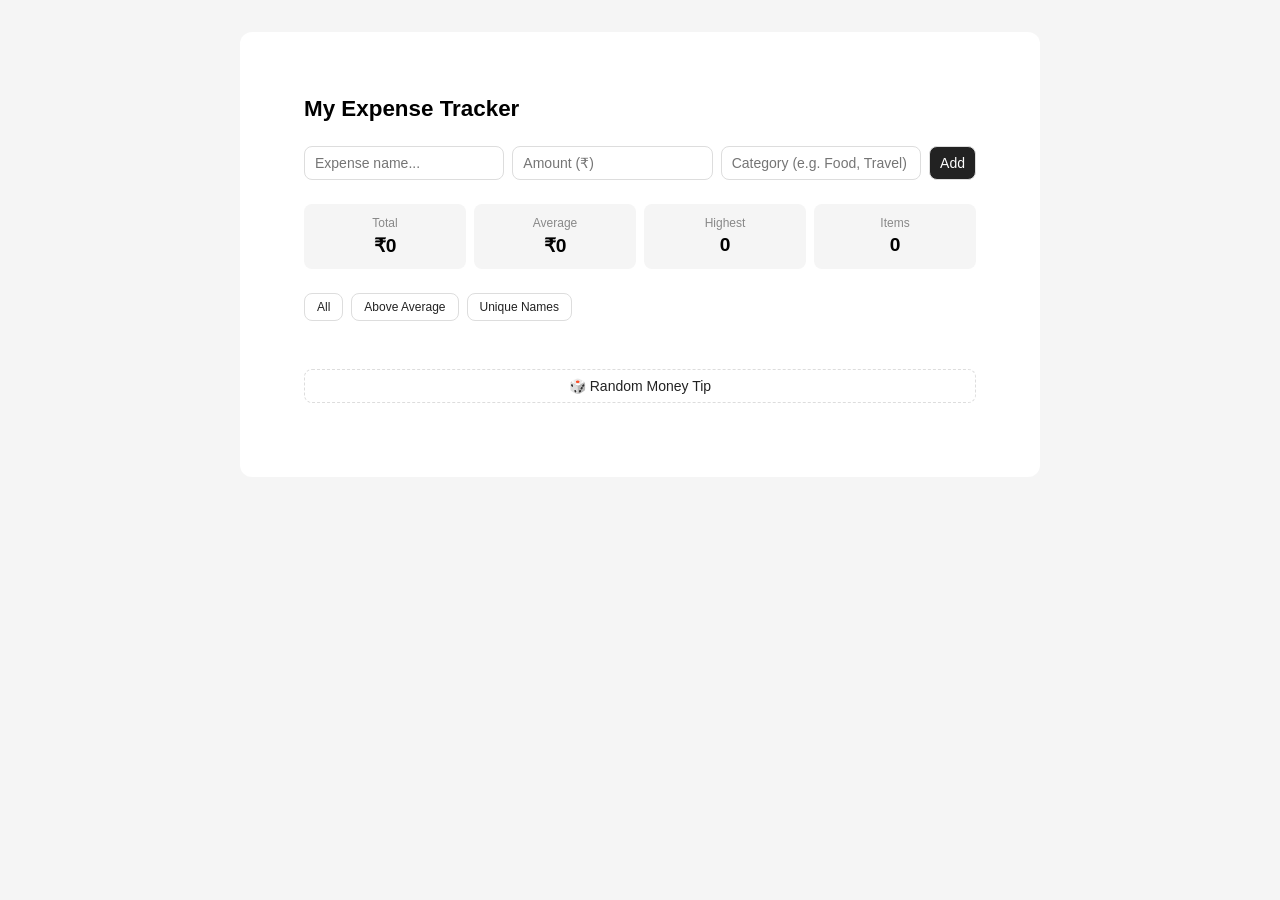
<file: week3/day16/index.html>
<!doctype html>
<html>
  <head>
    <title>Expense Tracker</title>
    <link rel="stylesheet" href="style.css" />
  </head>
  <body>
    <div class="container">
      <h1>My Expense Tracker</h1>

      <div class="input-section">
        <input type="text" id="nameInput" placeholder="Expense name..." />
        <input type="number" id="amountInput" placeholder="Amount (₹)" />
        <input
          type="text"
          id="categoryInput"
          placeholder="Category (e.g. Food, Travel)"
        />
        <button onclick="addExpense()">Add</button>
      </div>

      <div class="stats">
        <div class="stat-card">
          <p>Total</p>
          <h2 id="totalDisplay">₹0</h2>
        </div>
        <div class="stat-card">
          <p>Average</p>
          <h2 id="avgDisplay">₹0</h2>
        </div>
        <div class="stat-card">
          <p>Highest</p>
          <h2 id="highDisplay">0</h2>
        </div>
        <div class="stat-card">
          <p>Items</p>
          <h2 id="countDisplay">0</h2>
        </div>
      </div>

      <div class="filters" id = "filters"> 
        <button onclick="showAll()">All</button>
        <button onclick="showAboveAverage()">Above Average</button>
        <button onclick="showUnique()">Unique Names</button>
        
      </div>

      <ul id="expenseList"></ul>

      <button class="tip-btn" onclick="randomTip()">🎲 Random Money Tip</button>
      <p id="tipDisplay"></p>
    </div>

    <script src="app.js"></script>
  </body>
</html>
</file>
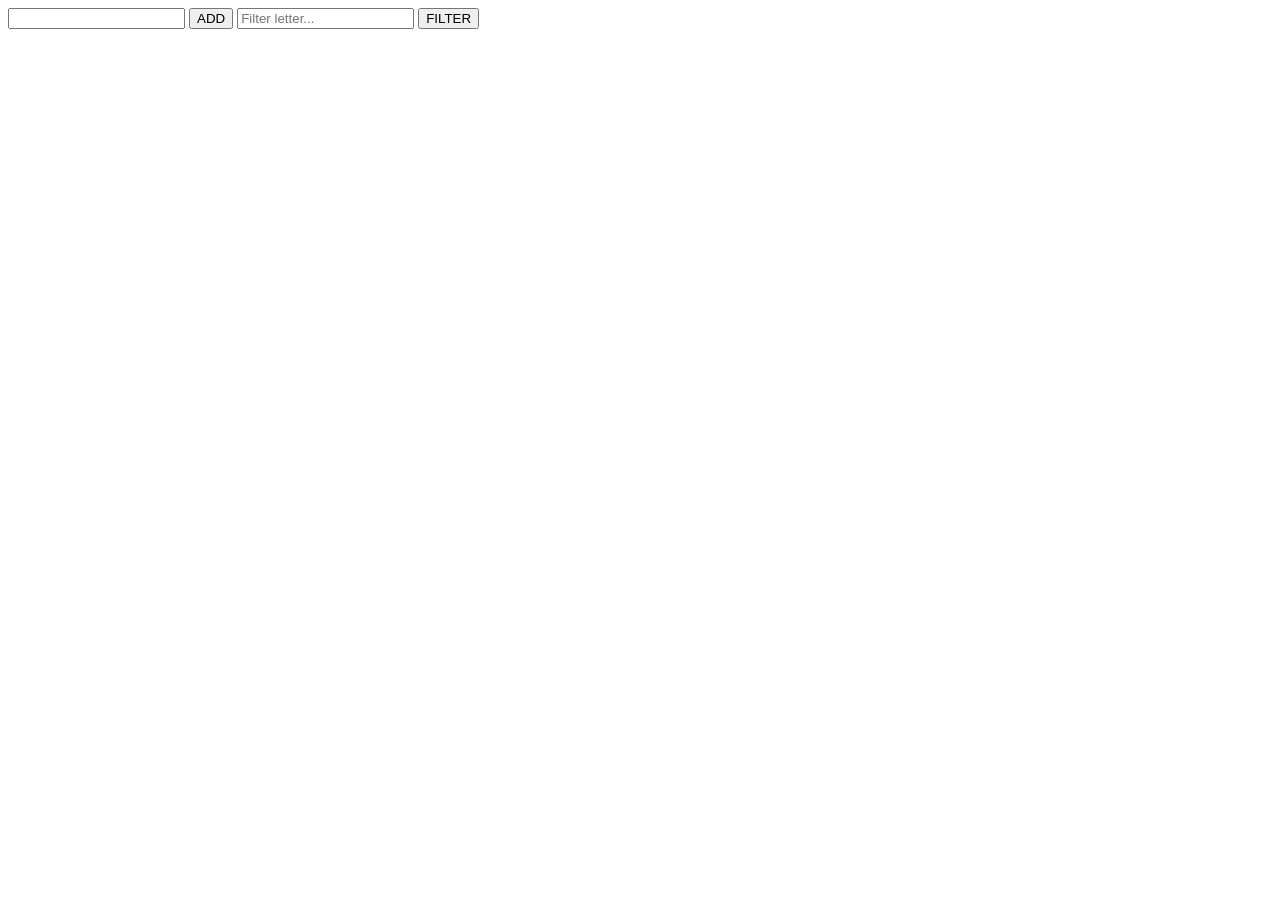
<file: week2/day10.html>
<!doctype html>
<html lang="en">
  <head>
    <meta charset="UTF-8" />
    <meta name="viewport" content="width=device-width, initial-scale=1.0" />
    <title>Document</title>
  </head>
  <body>
    <input id="nameInput" type="text" />
    <button id="addBtn">ADD</button>

    <input id="letterInput" type="text" placeholder="Filter letter..." />
    <button id="filterBtn">FILTER</button>

    <ul id="list"></ul>
    <div id="resultDiv"></div>

    <script>
      // 1. grab all elements
      let nameInput = document.getElementById("nameInput");
      let addBtn = document.getElementById("addBtn");
      let letterInput = document.getElementById("letterInput");
      let filterBtn = document.getElementById("filterBtn");
      let list = document.getElementById("list");
      let resultDiv = document.getElementById("resultDiv");

      // 2. empty names array
      let names = [];
      // 3. add button — push to array, show in list, clear input
      addBtn.addEventListener("click", () => {
        names.push(nameInput.value);
        let li = document.createElement("li");
        li.textContent = nameInput.value;
        list.append(li);
        nameInput.value = "";
        console.log(li);
        console.log(names);
      });
      // 4. filter button — filter by letter, map to uppercase, call display
      filterBtn.addEventListener("click", () => {
        let letter = letterInput.value;
        let result = names
          .filter((item) => {
            return item.startsWith(letter);
          })
          .map((item) => {
            return item.toUpperCase();
          });
        console.log(result);
        display(result);
      });
      // 5. display function — clear resultDiv, loop, createElement, append
      function display(arr) {
        resultDiv.innerHTML = "";
        arr.forEach((el) => {
          let p = document.createElement("p");
          p.textContent = el;
          resultDiv.append(p);
          console.log(p);
        });
      }
    </script>
  </body>
</html>
</file>
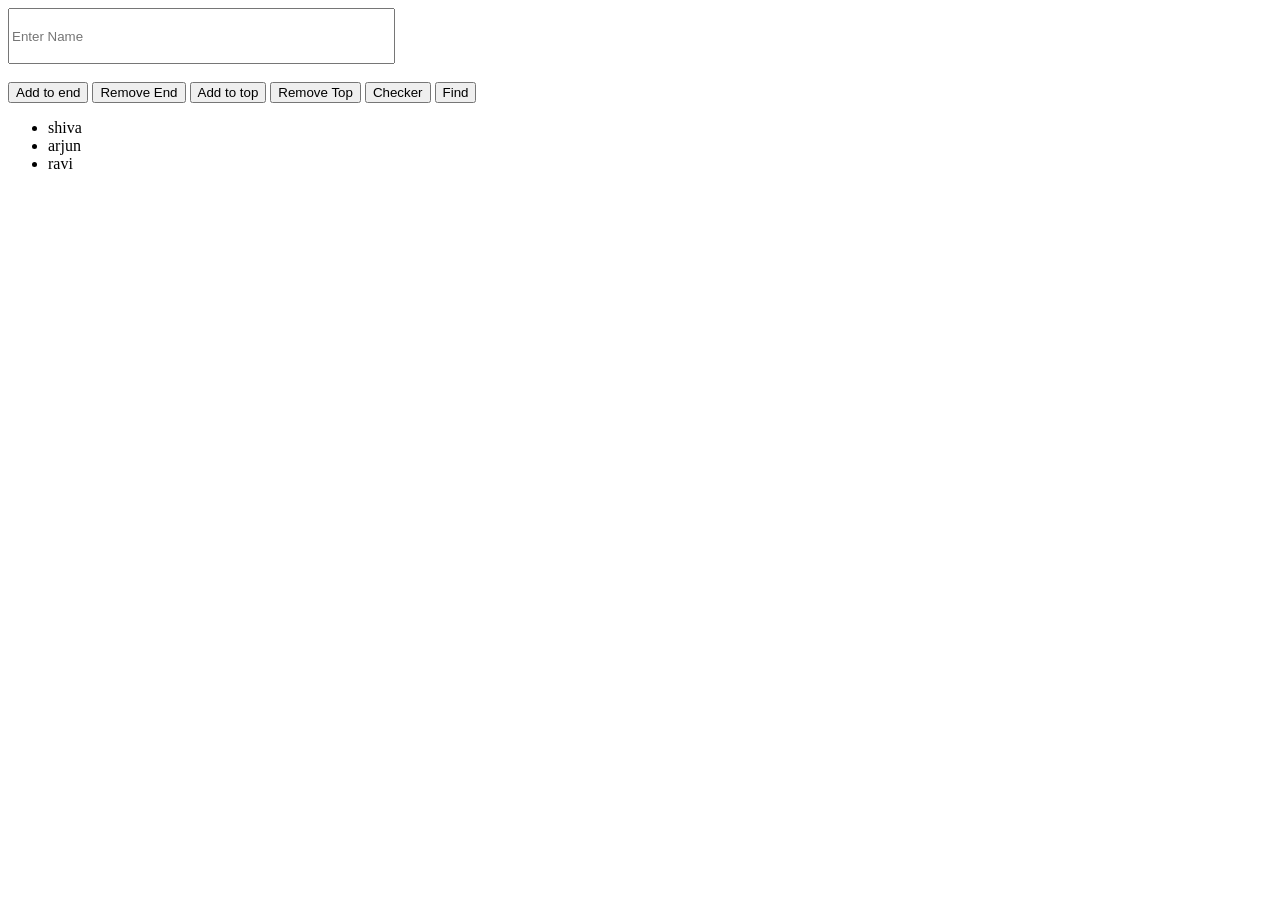
<file: week2/day12.html>
<!-- <!doctype html>
<html>
  <head>
    <title>Queue Manager</title>
  </head>
  <body>
    <h2>Queue Manager</h2>
    <input type="text" id="nameInput" placeholder="Enter name" />
    <br /><br />

    <button onclick="addToEnd()">Add to End</button>
    <button onclick="removeFromEnd()">Remove Last</button>
    <button onclick="addToFront()">Add to Front</button>
    <button onclick="removeFromFront()">Remove First</button>
    <button onclick="checkName()">Check Name</button>
    <button onclick="findPosition()">Find Position</button>

    <p id="status"></p>
    <ul id="queueList"></ul>

    <script>
      let queue = ["Ravi", "Priya", "Arjun"];
      let nameInp = document.getElementById("nameInput");
      let status = document.getElementById("status");
      let queueList = document.getElementById("queueList");

      function display() {
        // clear queueList innerHTML
        nameInp.value = "";
        queueList.innerHTML = "";
   //
        // loop through queue
        queue.forEach((arr) => {
          // createElement "li"
          let li = document.createElement("li");
          // set textContent to each name
          li.textContent = arr;
          // appendChild to queueList
          queueList.append(li);
        });
      }

      function addToEnd() {
        // get value from nameInput
        let val = nameInp.value.trim();
        console.log("button clicked");
        if (val === "") {
          status.textContent = "Please enter a name!";
          return;
        } else if (!isNaN(val)) {
          status.textContent = "Numbers not allowed";
          return;
        } else if (queue.includes(val)) {
          // if already includes → set status "Already in queue!"
          status.textContent = "already in queue";
        }
        // else → push → display()
        else {
          status.textContent = "Added last";
          queue.push(val);
          display();
        }
      }

      function removeFromEnd() {
        //pop
        queue.pop();
        status.textContent ="Removed last"
        //display
        display();
      }

      function addToFront() {
        // get value from nameInput
        let val = nameInp.value.trim();
        // if already includes → set status "Already in queue!"

        if (val === "") {
          status.textContent = "Please enter a name!";
          return;
        } else if (!isNaN(val)) {
          status.textContent = "Numbers not allowed";
          return;
        } else if (queue.includes(val)) {
          status.textContent = "Already in queue!";
        }
        // else → unshift → display()
        else {
          status.textContent = "Added Top";
          queue.unshift(val);
          display();
        }
      }

      function removeFromFront() {
        // shift
        queue.shift();
        status.textContent="removed first"
        // display()
        display();
      }

      function checkName() {
        // get value from nameInput
        let val = nameInp.value;
        // if includes → status = "Yes, [name] is in the queue"
        if (queue.includes(val)) {
          status.textContent = `Yes, ${val} is in the queue`;
        }
        // else → status = "No, [name] not found"
        else {
          status.textContent = `No, ${val} not found`;
        }
      }

      function findPosition() {
        // get value from nameInput
        let val = nameInp.value;
        // indexOf → store in variable
        let result = queue.indexOf(val);
        // if result is -1 → status = "Not found"
        if (result === -1) {
          status.textContent = "Not found";
        }
        // else → status = "[name] is at position [number]"
        else {
          status.textContent = `${val} is at position ${result}`;
        }
      }

      // call display() once here to show initial list
      display();
    </script>
  </body>
</html> -->

<!doctype html>
<html lang="en">
  <head>
    <meta charset="UTF-8" />
    <meta name="viewport" content="width=device-width, initial-scale=1.0" />
    <title>queue</title>
  </head>
  <body>
    <input
      id="inputName"
      type="text"
      placeholder="Enter Name"
      style="width: 30%; height: 50px"
    />
    <br /><br />
    <button onclick="addToEnd()">Add to end</button>
    <button onclick="removeEnd()">Remove End</button>
    <button onclick="addToTop()">Add to top</button>
    <button onclick="removeTop()">Remove Top</button>
    <button onclick="checker()">Checker</button>
    <button onclick="findPosition()">Find</button>

    <p id="status"></p>
    <ul id="list"></ul>

    <script>
      let inputName = document.getElementById("inputName");
      let status = document.getElementById("status");
      let list = document.getElementById("list");

      let studentList = ["shiva", "arjun", "ravi"];

      function display() {
        list.innerHTML = "";
        studentList.forEach((el) => {
          let li = document.createElement("li");
          li.textContent = el;
          list.append(li);
        });
      }

      function addToEnd() {
        let val = inputName.value.trim();
        if (val === "") {
          status.textContent = "it must be name";
          return;
        } else if (!isNaN(val)) {
          status.textContent = "it must be a letter";
          return;
        } else if (val.length <= 3) {
          status.textContent = "name is too short";
          return;
        } else {
          status.textContent = "added";
          studentList.push(val);
        }
        display();
      }
      function removeEnd() {
        status.textContent = "Removed last";
        studentList.pop();
        display();
      }
      function addToTop() {
        let val = inputName.value.trim();
        if (val === "") {
          status.textContent = " it must be a name";
          return;
        } else if (!isNaN(val)) {
          status.textContent = "it must be a letter";
          return;
        } else if (val.length <= 3) {
          status.textContent = "its too short";
          return;
        } else {
          status.textContent = "added";
          studentList.unshift(val);
        }
        display();
      }
      function removeTop(){
        status.textContent= "removed";
        studentList.shift()
        display()
      }
      function checker(){
       let val = inputName.value.trim();
       if(studentList.includes(val)){
        status.textContent = `${val} is available in the queue`;
        return;
       } 
       else{
        status.textContent = "not found"
       }
       display()
      }

      function findPosition(){
        let val = inputName.value.trim()
        let result = studentList.indexOf(val);
        if(result === -1){
          status.textContent = `${val} not found you can add`;
          return;
        }
        else{
          status.textContent = `${val} is at the postion ${result +1}`
        }
        display()
      }

      display();
    </script>
  </body>
</html>
</file>
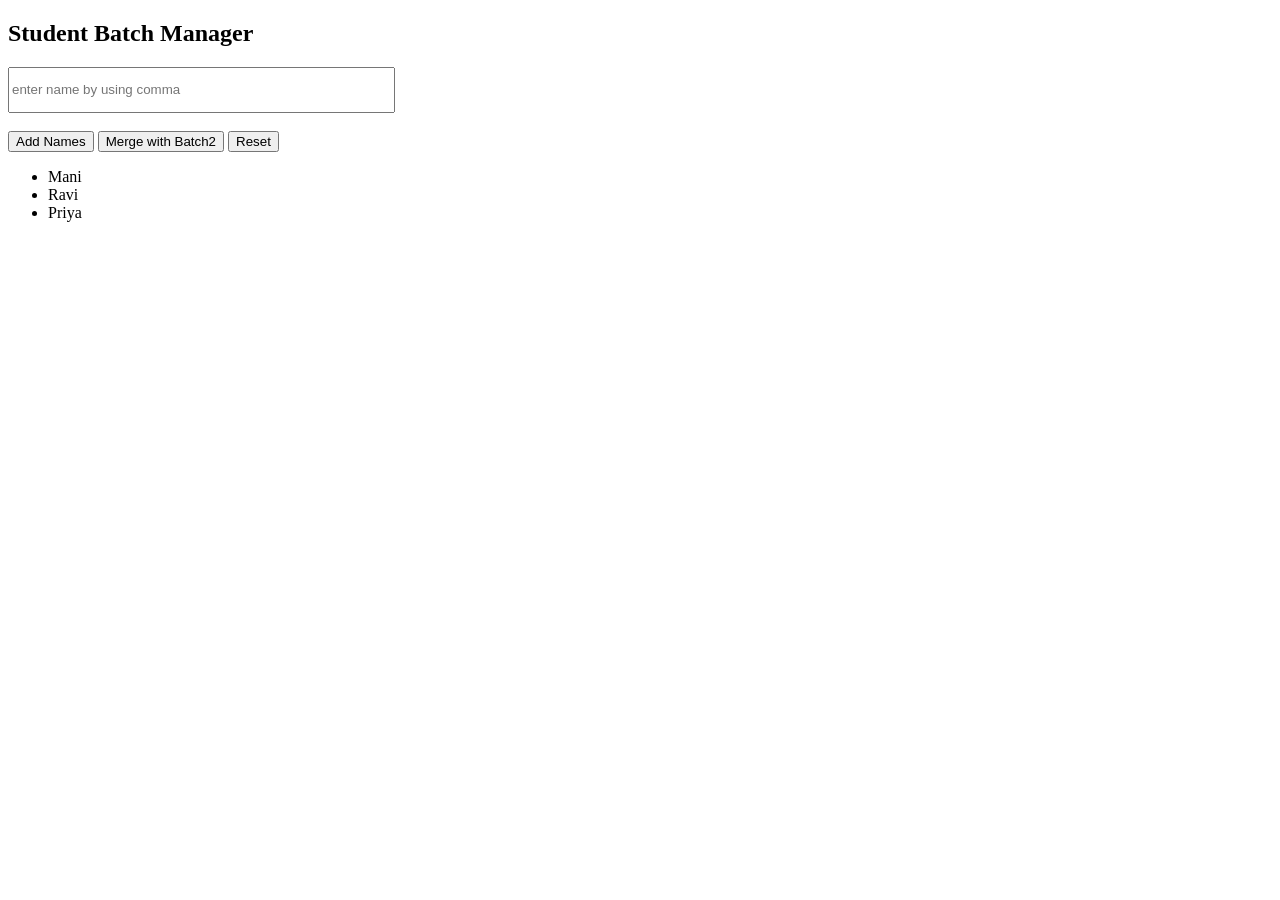
<file: week2/day13.html>
<!-- <!doctype html>
<html>
  <head>
    <title>Student Manager</title>
  </head>
  <body>
    <h2>Student Batch Manager</h2>
    <input
      type="text"
      id="nameInput"
      placeholder="Enter names (comma separated)"
      style="width: 30%; height: 40px"
    />
    <br /><br />
    <button onclick="addMultiple()">Add Multiple</button>
    <button onclick="mergeBatch()">Merge Batch 2</button>
    <button onclick="resetList()">Reset</button>
    <p id="status"></p>
    <ul id="studentList"></ul>
    <script>
      let nameInput = document.getElementById("nameInput");
      let status = document.getElementById("status");
      let studentList = document.getElementById("studentList");
      let batch1 = ["Ravi", "Priya", "Arjun"];
      let batch2 = ["Arjun", "Deepa", "Ravi", "Karthik"];
      let students = [...batch1]; 

      function display() {
        // clear studentList innerHTML
        studentList.innerHTML = "";
        // loop through students
        students.map((item) => {
          // createElement "li"
          let li = document.createElement("li");
          // set textContent
          li.textContent = item;
          // appendChild
          studentList.append(li);
        });
      }

      function addMultiple() {
        // get input value, trim it
        let val = nameInput.value.trim();
        // split by comma → gives array of names
        // trim each name using map
        let names = val.split(",").map((item) => item.trim());
        // spread new names into students
        // remove duplicates using Set
        students = [... new Set([...students, ...names])];
        console.log(students);
        // display()
        display();
      }

      function mergeBatch() {
        // merge students and batch2 using spread
        students = [...new Set([...students, ...batch2])]
        // remove duplicates using Set
        // display()
        display()
      }

      function resetList() {
        // reset students back to [...batch1]
        students = [...batch1]
        // display()
        display()
      }

      display();
    </script>
  </body>
</html> -->

<!doctype html>
<html lang="en">
  <head>
    <meta charset="UTF-8" />
    <meta name="viewport" content="width=device-width, initial-scale=1.0" />
    <title>class list</title>
  </head>
  <body>
    <h2>Student Batch Manager</h2>
    <input
      id="nameInput"
      type="text"
      placeholder="enter name by using comma"
      style="width: 30%; height: 40px"
    />
    <br />
    <br />

    <button onclick="addNames()">Add Names</button>
    <button onclick="mergeNames()">Merge with Batch2</button>
    <button onclick="reset()">Reset</button>
    <p id="status"></p>
    <ul id="studentList"></ul>

    <script>
      let nameInput = document.getElementById("nameInput");
      let status = document.getElementById("status");
      let studentList = document.getElementById("studentList");
      let classA = ["Mani", "Ravi", "Priya"];
      let classB = ["Ravi", "Karthik", "Mani", "Deepa"];
      let students = [...classA];
      function display() {
        studentList.innerHTML = "";
        students.map((item) => {
          let li = document.createElement("li");
          li.textContent = item;
          studentList.append(li);
        });
      }
      function addNames() {
        let val = nameInput.value.trim();
        let names = val.split(",").map((item) => item.trim());
        students = [...new Set([...names, ...students])];
        console.log(students);
        display();
      }
      function mergeNames() {
        students = [...new Set([...classB,...students])];
        console.log(students);
        display();
      }
      function reset() {
        students = [...classA];
        display();
      }
      display();
    </script>
  </body>
</html>
</file>
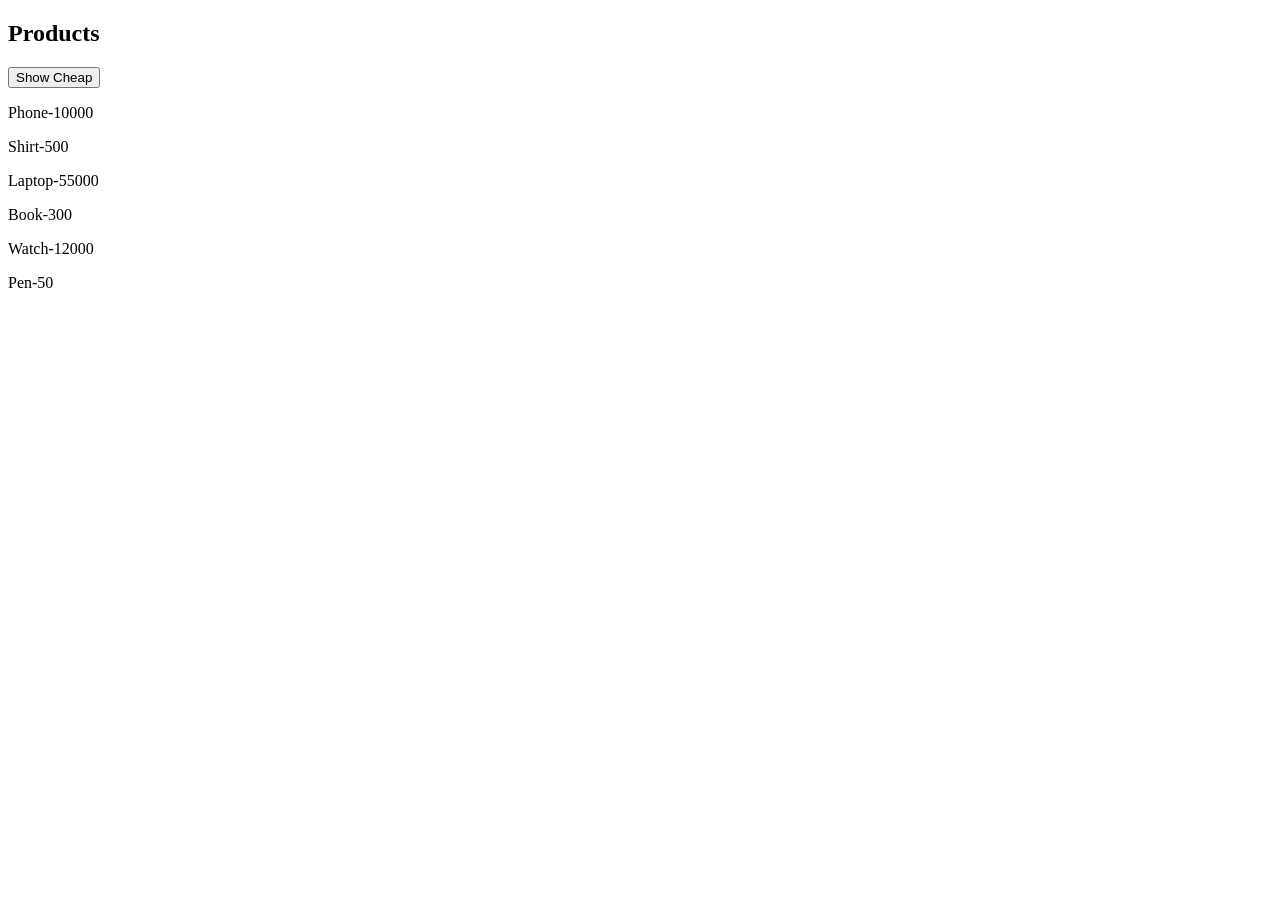
<file: week2/day9.html>
<!DOCTYPE html>
<html>
<body>
  <h2>Products</h2>
  <button id="btn">Show Cheap</button>
  <div id="box"></div>

  <script>
    let box = document.getElementById("box");
    let btn = document.getElementById("btn");
    let showAll = true;

    let products = [
      { name: "Phone", price: 10000 },
      { name: "Shirt", price: 500 },
      { name: "Laptop", price: 55000 },
      { name: "Book", price: 300 },
      { name: "Watch", price: 12000 },
      { name: "Pen", price: 50 }
    ];

    let mapped = (arr)  => {
      box.innerHTML="";
      arr.map((item) => {
        let p = document.createElement("p");
        p.textContent = `${item.name}-${item.price}`
        box.append(p)
      })
    }
    btn.addEventListener("click",() => {
      showAll = !showAll
      if(showAll){
        btn.textContent = "show Cheap";
        mapped(products)
      }
      else{
         // Show cheap products (price < 1000) on button click
        let cheap = products.filter((item) => {
          return item.price <= 1000
        })
        btn.textContent="show All"
        mapped(cheap)
      }
    })
    mapped(products)

    // Click again → show all
  </script>
</body>
</html>
</file>
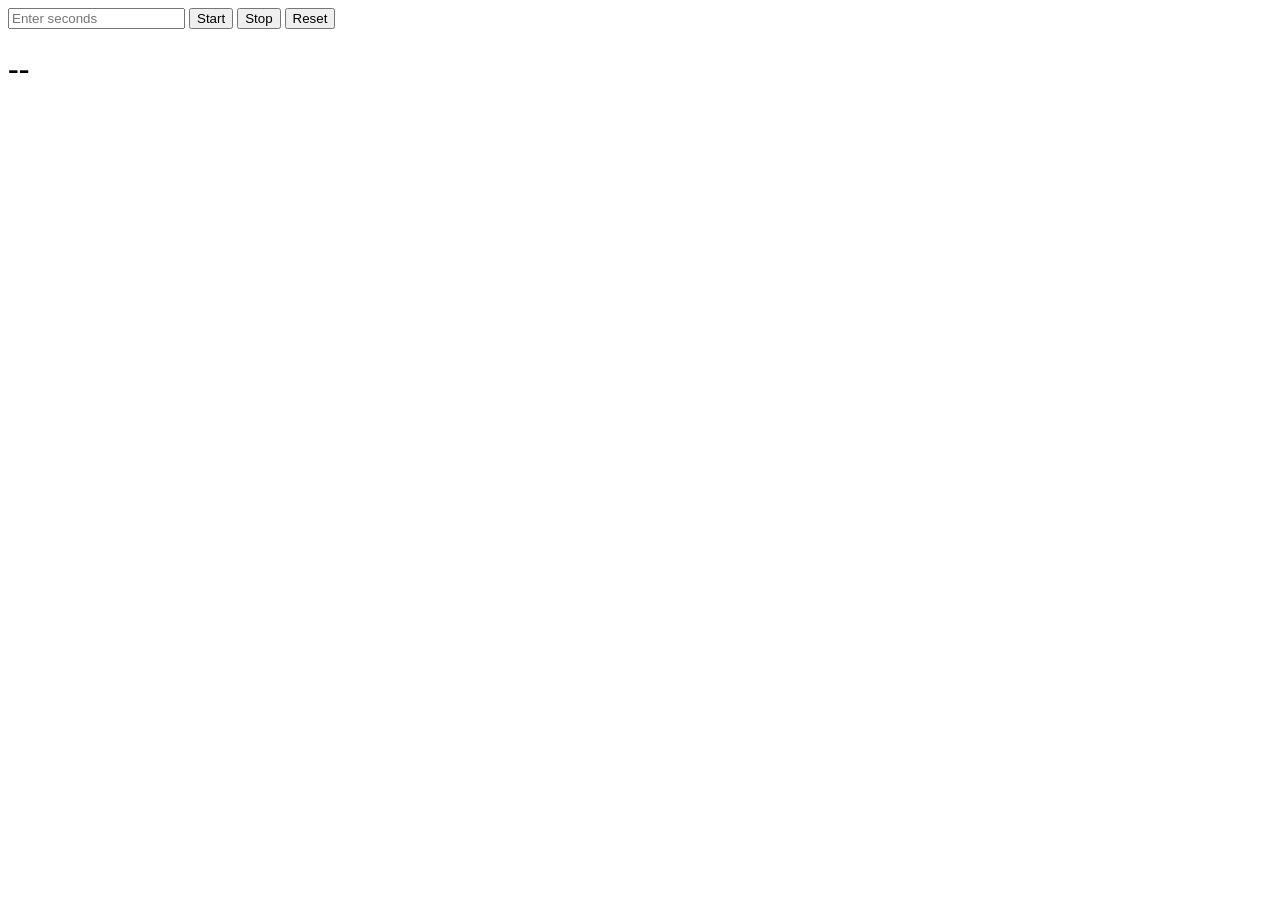
<file: week3/day18.html>
<!DOCTYPE html>
<html>
  <head>
    <title>Countdown Timer</title>
  </head>
  <body>
    <input id="secondsInput" type="number" placeholder="Enter seconds" />
    <button onclick="startTimer()">Start</button>
    <button onclick="stopTimer()">Stop</button>
    <button onclick="resetTimer()">Reset</button>
    <h1 id="display">--</h1>

    <script>
      // grab elements
      let secondsInput = document.getElementById("secondsInput");
      let display = document.getElementById("display");

      // two variables
      let timer = null;
      let seconds = 0;

      // START
      function startTimer() {
        seconds = Number(secondsInput.value);

        // validate
        if (!seconds || seconds <= 0 || isNaN(seconds)) {
          alert("Enter a valid number");
          return;
        }

        // show immediately
        display.textContent = seconds;

        // start interval
        timer = setInterval(() => {
          seconds--;
          display.textContent = seconds;

          // stop when reaches 0
          if (seconds === 0) {
            display.textContent = "Time's Up!";
            clearInterval(timer);
          }
        }, 1000);
      }

      // STOP
      function stopTimer() {
        clearInterval(timer);
      }

      // RESET
      function resetTimer() {
        clearInterval(timer);
        display.textContent = "--";
        secondsInput.value = "";
      }
    </script>
  </body>
</html>
</file>
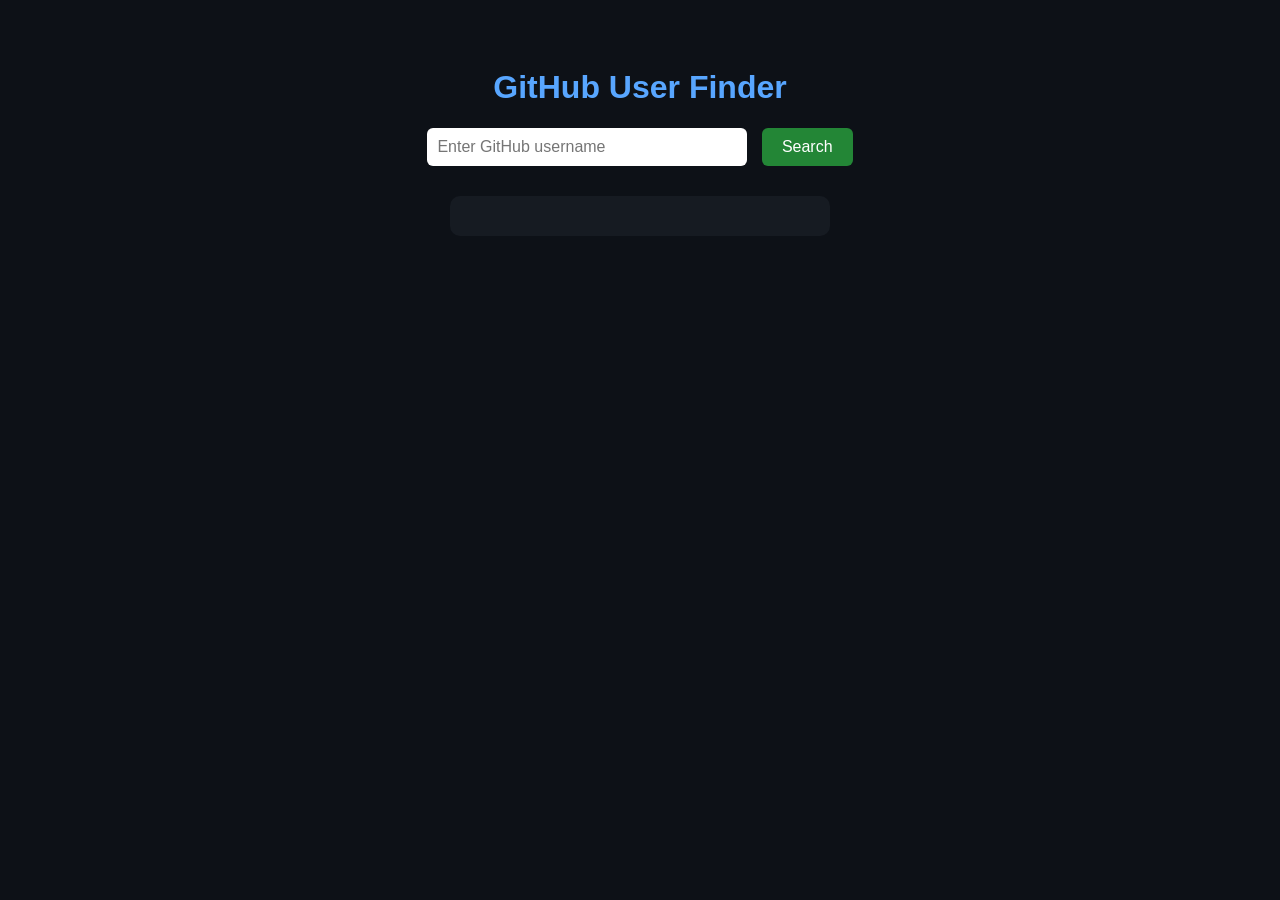
<file: week3/day19.html>
<!doctype html>
<html lang="en">
  <head>
    <meta charset="UTF-8" />
    <title>GitHub User Finder</title>
    <style>
      body {
        font-family: Arial, sans-serif;
        display: flex;
        flex-direction: column;
        align-items: center;
        padding: 40px;
        background: #0d1117;
        color: white;
      }
      h1 {
        color: #58a6ff;
      }
      input {
        padding: 10px;
        width: 300px;
        border-radius: 6px;
        border: none;
        font-size: 16px;
      }
      button {
        padding: 10px 20px;
        margin-left: 10px;
        background: #238636;
        color: white;
        border: none;
        border-radius: 6px;
        cursor: pointer;
        font-size: 16px;
      }
      #result {
        margin-top: 30px;
        background: #161b22;
        padding: 20px;
        border-radius: 10px;
        width: 340px;
        text-align: center;
      }
      img {
        width: 100px;
        border-radius: 50%;
      }
    </style>
  </head>
  <body>
    <h1>GitHub User Finder</h1>
    <div>
      <input type="text" id="username" placeholder="Enter GitHub username" />
      <button id="searchBtn">Search</button>
    </div>
    <div id="result"></div>

    <script>
      // STEP 1: grab the input field by its id and store in a variable
      // STEP 2: grab the search button by its id and store in a variable
      // STEP 3: grab the result div by its id and store in a variable
      let username = document.getElementById("username");
      let searchBtn = document.getElementById("searchBtn");
      let result = document.getElementById("result");

      // STEP 4: add a click event listener to the search button
      searchBtn.addEventListener("click", () => {
        // inside the click, call a function named searchUser
        searchUser();
      });
      // STEP 5: create an async function named searchUser
      // inside it, read the value from the input field and store in a variable called username
      async function searchUser() {
        let val = username.value.trim();
        // STEP 6: build the API url using template literal
        // base url is https://api.github.com/users/
        // combine it with the username variable
        let apiurl = `https://api.github.com/users/${val}`;
        // STEP 7: open a try block
        // inside try: await fetch the url, store in res
        // then await res.json(), store in data
        try {
          let res = await fetch(apiurl);
          let data = await res.json();
          if (!res.ok) {
            throw new Error("User not found");
          }
          // STEP 8: inside try after getting data
          // set result div innerHTML to show:
          // an img tag with src = data.avatar_url
          // a p tag with data.name
          // a p tag with data.bio
          // a p tag showing "Followers:" and data.followers
          // a p tag showing "Public Repos:" and data.public_repos
          result.innerHTML = "";
          let img = document.createElement("img");
          let pname = document.createElement("p");
          let pbio = document.createElement("p");
          let pfollowers = document.createElement("p");
          img.src = data.avatar_url;
          pname.textContent = data.name;
          pbio.textContent = data.bio;
          pfollowers.textContent = `Followers : ${data.followers}`;
          result.append(img, pname, pbio, pfollowers);
          console.log(data);
          console.log(img);
        } catch {
          // STEP 9: open catch block with error parameter
          // inside catch: set result div innerHTML to "User not found. Try again." in red color
          result.innerHTML = "";
          let status = document.createElement("p");
          status.textContent = "User not Found";
          result.append(status);
        }
      }
    </script>
  </body>
</html>
</file>
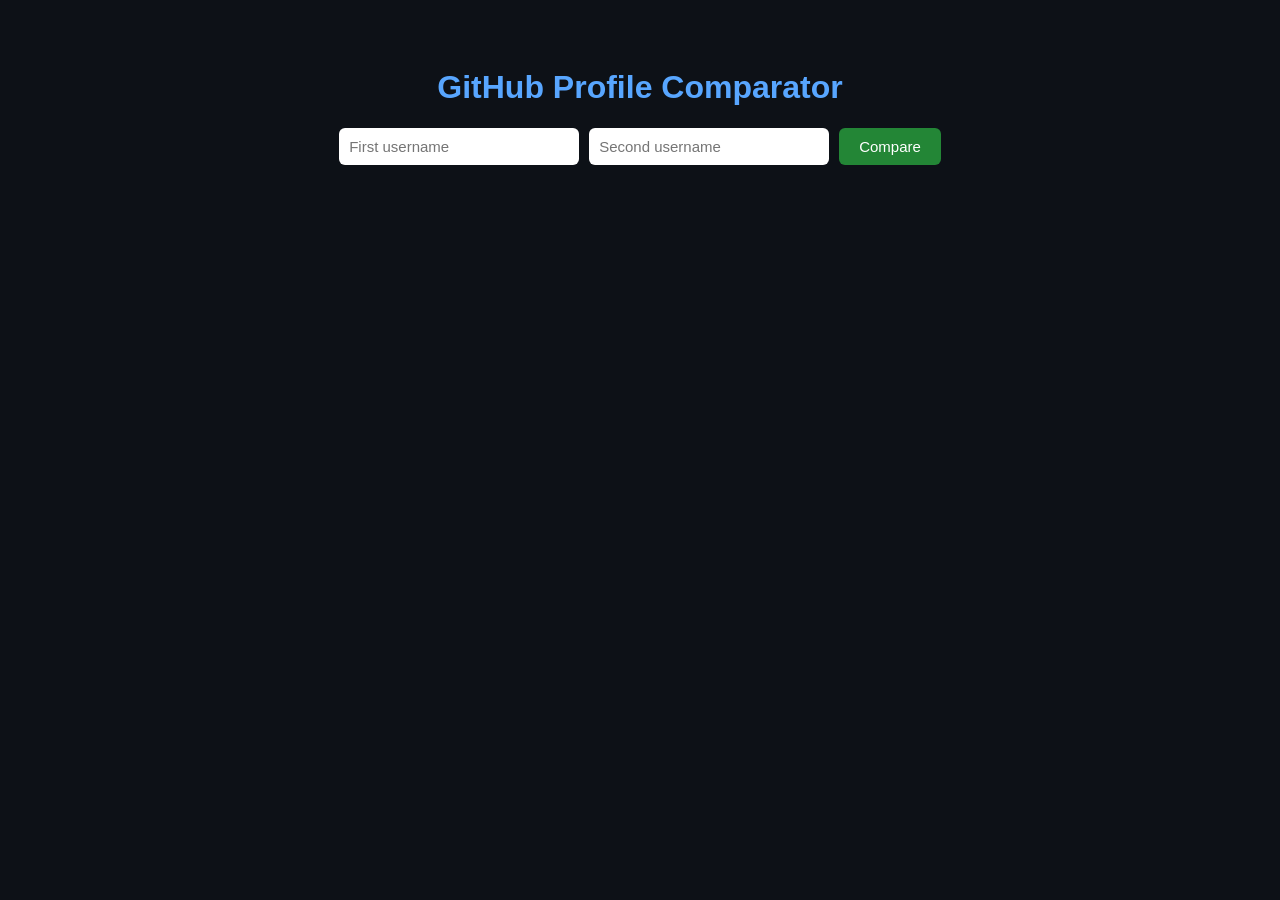
<file: week3/day20.html>
<!doctype html>
<html lang="en">
  <head>
    <meta charset="UTF-8" />
    <title>GitHub Profile Comparator</title>
    <style>
      body {
        font-family: Arial, sans-serif;
        display: flex;
        flex-direction: column;
        align-items: center;
        padding: 40px;
        background: #0d1117;
        color: white;
      }
      h1 {
        color: #58a6ff;
      }
      .inputs {
        display: flex;
        gap: 10px;
        margin-bottom: 20px;
      }
      input {
        padding: 10px;
        width: 220px;
        border-radius: 6px;
        border: none;
        font-size: 15px;
      }
      button {
        padding: 10px 20px;
        background: #238636;
        color: white;
        border: none;
        border-radius: 6px;
        cursor: pointer;
        font-size: 15px;
      }
      #result {
        display: flex;
        gap: 30px;
        margin-top: 20px;
      }
      .card {
        background: #161b22;
        padding: 20px;
        border-radius: 10px;
        width: 220px;
        text-align: center;
      }
      .card img {
        width: 90px;
        border-radius: 50%;
      }
      .error {
        color: red;
        margin-top: 20px;
      }
    </style>
  </head>
  <body>
    <h1>GitHub Profile Comparator</h1>
    <div class="inputs">
      <input type="text" id="user1" placeholder="First username" />
      <input type="text" id="user2" placeholder="Second username" />
      <button id="compareBtn">Compare</button>
    </div>
    <div id="result"></div>

    <script>
      // STEP 1: grab user1 input, user2 input, compareBtn, result div
      let user1 = document.getElementById("user1");
      let user2 = document.getElementById("user2");
      let compareBtn = document.getElementById("compareBtn");
      let result = document.getElementById("result");
      // STEP 2: add click event listener to compareBtn
      // inside click, call compareUsers()
      compareBtn.addEventListener("click", () => {
        compareUsers();
      });

      // STEP 3: create async function compareUsers
      // read value from user1 input, store in val1
      // read value from user2 input, store in val2
      async function compareUsers() {
        let val1 = user1.value.trim();
        let val2 = user2.value.trim();
        let apiurl1 = `https://api.github.com/users/${val1}`;
        let apiurl2 = `https://api.github.com/users/${val2}`;
        // STEP 4: if val1 or val2 is empty
        // set result innerHTML to a red p tag saying "Please enter both usernames"
        // return early (stop the function)
        if (val1 == "" || val2 == "") {
          let p = document.createElement("p");
          p.textContent = "Please enter both usernames";
          p.style.color = "red";
          result.append(p);
          return;
        }
        function createCard(data) {
          let card = document.createElement("div");
          card.className = "card";
          let img = document.createElement("img");
          let pname = document.createElement("p");
          let pbio = document.createElement("p");
          let pfollowers = document.createElement("p");
          img.src = data.avatar_url;
          pname.textContent = data.name;
          pbio.textContent = data.bio;
          pfollowers.textContent = `Followers : ${data.followers}`;
          card.append(img, pname, pbio, pfollowers);
          return card;
        }
        try {
          const [name1, name2] = await Promise.all([
            fetch(apiurl1).then((res) => res.json()),
            fetch(apiurl2).then((res) => res.json()),
          ]);
          if (name1.message === "Not Found" || name2.message === "Not Found") {
            throw new Error("One or both users not found");
          }
          result.innerHTML = "";
          card1 = createCard(name1);
          card2 = createCard(name2);
          result.append(card1, card2);
        } catch (error) {
          // STEP 6: convert both to json
          // store in data1 and data2

          // STEP 7: check res1.ok and res2.ok
          // if either is false, throw new Error("One or both users not found")

          // STEP 8: set result innerHTML to empty string ""
          // create two divs with class "card"
          // card1 innerHTML:
          //   img with src = data1.avatar_url
          //   p with data1.name
          //   p with "Followers: " + data1.followers
          //   p with "Repos: " + data1.public_repos
          // card2 innerHTML: same but for data2
          // append both cards to result div

          // STEP 9: catch block with error parameter
          // set result innerHTML to red p tag with error.message
          result.innerHTML = "";
          let p = document.createElement("p");
          p.textContent = `error: ${error}`;
          p.style.color = "red";
          result.append(p);
          return;
        }
      }

      // STEP 5: open try block
      // use Promise.all to fetch both users at the same time
      // url pattern: https://api.github.com/users/USERNAME
      // destructure results into res1 and res2
    </script>
  </body>
</html>
</file>
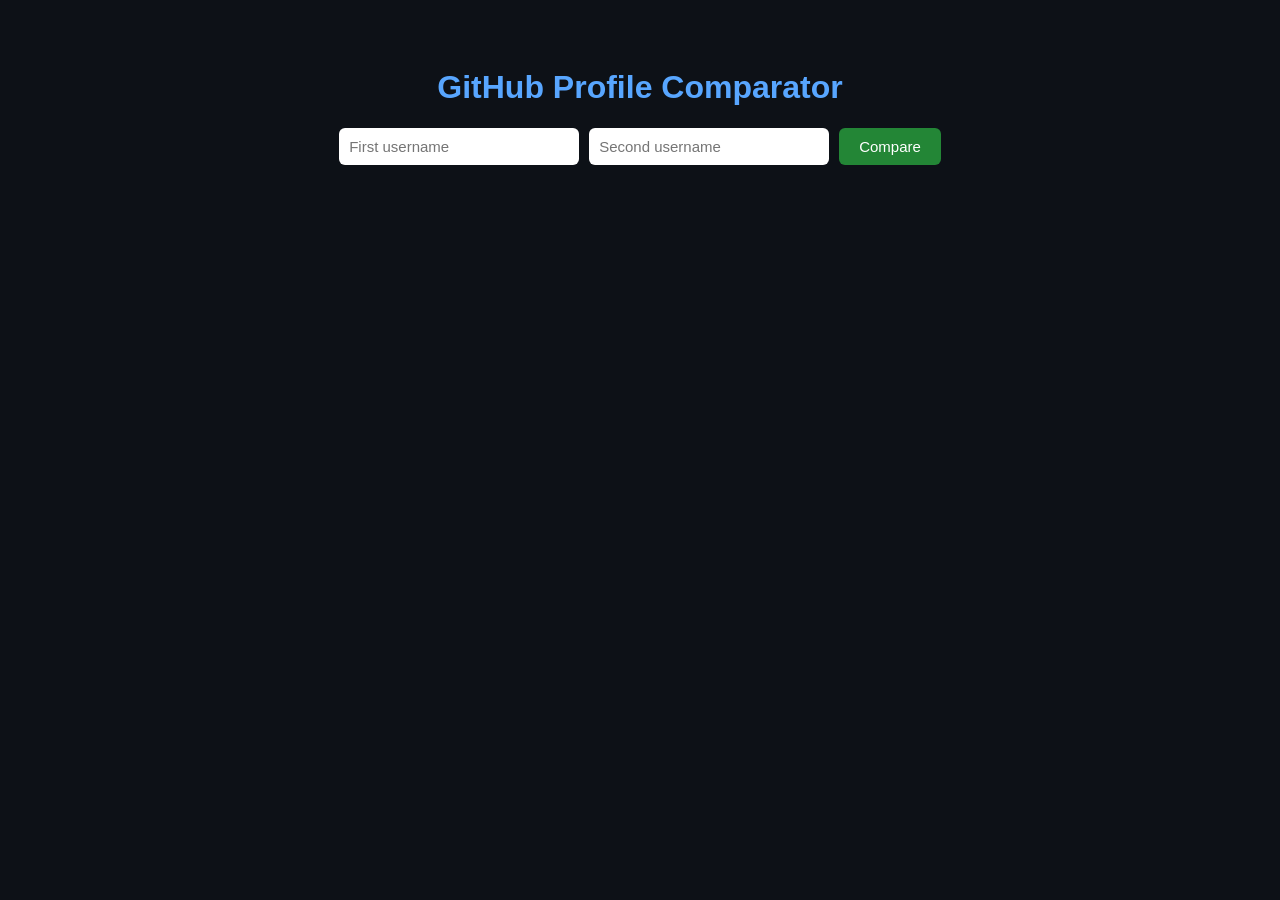
<file: week3/day21.html>
<!doctype html>
<html lang="en">
  <head>
    <meta charset="UTF-8" />
    <title>GitHub Profile Comparator</title>
    <style>
      body {
        font-family: Arial, sans-serif;
        display: flex;
        flex-direction: column;
        align-items: center;
        padding: 40px;
        background: #0d1117;
        color: white;
      }
      h1 {
        color: #58a6ff;
      }
      .inputs {
        display: flex;
        gap: 10px;
        margin-bottom: 20px;
      }
      input {
        padding: 10px;
        width: 220px;
        border-radius: 6px;
        border: none;
        font-size: 15px;
      }
      button {
        padding: 10px 20px;
        background: #238636;
        color: white;
        border: none;
        border-radius: 6px;
        cursor: pointer;
        font-size: 15px;
      }
      #result {
        display: flex;
        gap: 30px;
        margin-top: 20px;
      }
      .card {
        background: #161b22;
        padding: 20px;
        border-radius: 10px;
        width: 220px;
        text-align: center;
      }
      .card img {
        width: 90px;
        border-radius: 50%;
      }
      .error {
        color: red;
        margin-top: 20px;
      }
    </style>
  </head>
  <body>
    <h1>GitHub Profile Comparator</h1>
    <div class="inputs">
      <input type="text" id="user1" placeholder="First username" />
      <input type="text" id="user2" placeholder="Second username" />
      <button id="compareBtn">Compare</button>
    </div>
    <div id="result"></div>

    <script>
      // STEP 1: grab user1 input, user2 input, compareBtn, result div
      let user1 = document.getElementById("user1");
      let user2 = document.getElementById("user2");
      let compareBtn = document.getElementById("compareBtn");
      let result = document.getElementById("result");
      // STEP 2: add click event listener to compareBtn
      // inside click, call compareUsers()
      compareBtn.addEventListener("click", () => {
        compareUsers();
      });

      // STEP 3: create async function compareUsers
      // read value from user1 input, store in val1
      // read value from user2 input, store in val2
      async function compareUsers() {
        let val1 = user1.value.trim();
        let val2 = user2.value.trim();
        let apiurl1 = `https://api.github.com/users/${val1}`;
        let apiurl2 = `https://api.github.com/users/${val2}`;
        // STEP 4: if val1 or val2 is empty
        // set result innerHTML to a red p tag saying "Please enter both usernames"
        // return early (stop the function)
        if (val1 == "" || val2 == "") {
          let p = document.createElement("p");
          p.textContent = "Please enter both usernames";
          p.style.color = "red";
          result.append(p);
          return;
        }
        result.innerHTML = "";
        result.textContent = "searching... ";
        compareBtn.disabled = true;
        function createCard(data) {
          let card = document.createElement("div");
          card.className = "card";
          let img = document.createElement("img");
          let pname = document.createElement("p");
          let pbio = document.createElement("p");
          let pfollowers = document.createElement("p");
          img.src = data.avatar_url;
          pname.textContent = data.name;
          pbio.textContent = data.bio;
          pfollowers.textContent = `Followers : ${data.followers}`;
          card.append(img, pname, pbio, pfollowers);
          return card;
        }
        try {
          const [name1, name2] = await Promise.all([
            fetch(apiurl1).then((res) => res.json()),
            fetch(apiurl2).then((res) => res.json()),
          ]);
          if (name1.message === "Not Found" || name2.message === "Not Found") {
            throw new Error("One or both users not found");
          }
          result.innerHTML = "";
          card1 = createCard(name1);
          card2 = createCard(name2);
          result.append(card1, card2);
        } catch (error) {
          // STEP 6: convert both to json
          // store in data1 and data2

          // STEP 7: check res1.ok and res2.ok
          // if either is false, throw new Error("One or both users not found")

          // STEP 8: set result innerHTML to empty string ""
          // create two divs with class "card"
          // card1 innerHTML:
          //   img with src = data1.avatar_url
          //   p with data1.name
          //   p with "Followers: " + data1.followers
          //   p with "Repos: " + data1.public_repos
          // card2 innerHTML: same but for data2
          // append both cards to result div

          // STEP 9: catch block with error parameter
          // set result innerHTML to red p tag with error.message
          result.innerHTML = "";
          let p = document.createElement("p");
          p.textContent = `error: ${error}`;
          p.style.color = "red";
          result.append(p);
          return;
        } finally {
          compareBtn.disabled = false;
        }
      }

      // STEP 5: open try block
      // use Promise.all to fetch both users at the same time
      // url pattern: https://api.github.com/users/USERNAME
      // destructure results into res1 and res2
    </script>
  </body>
</html>
</file>
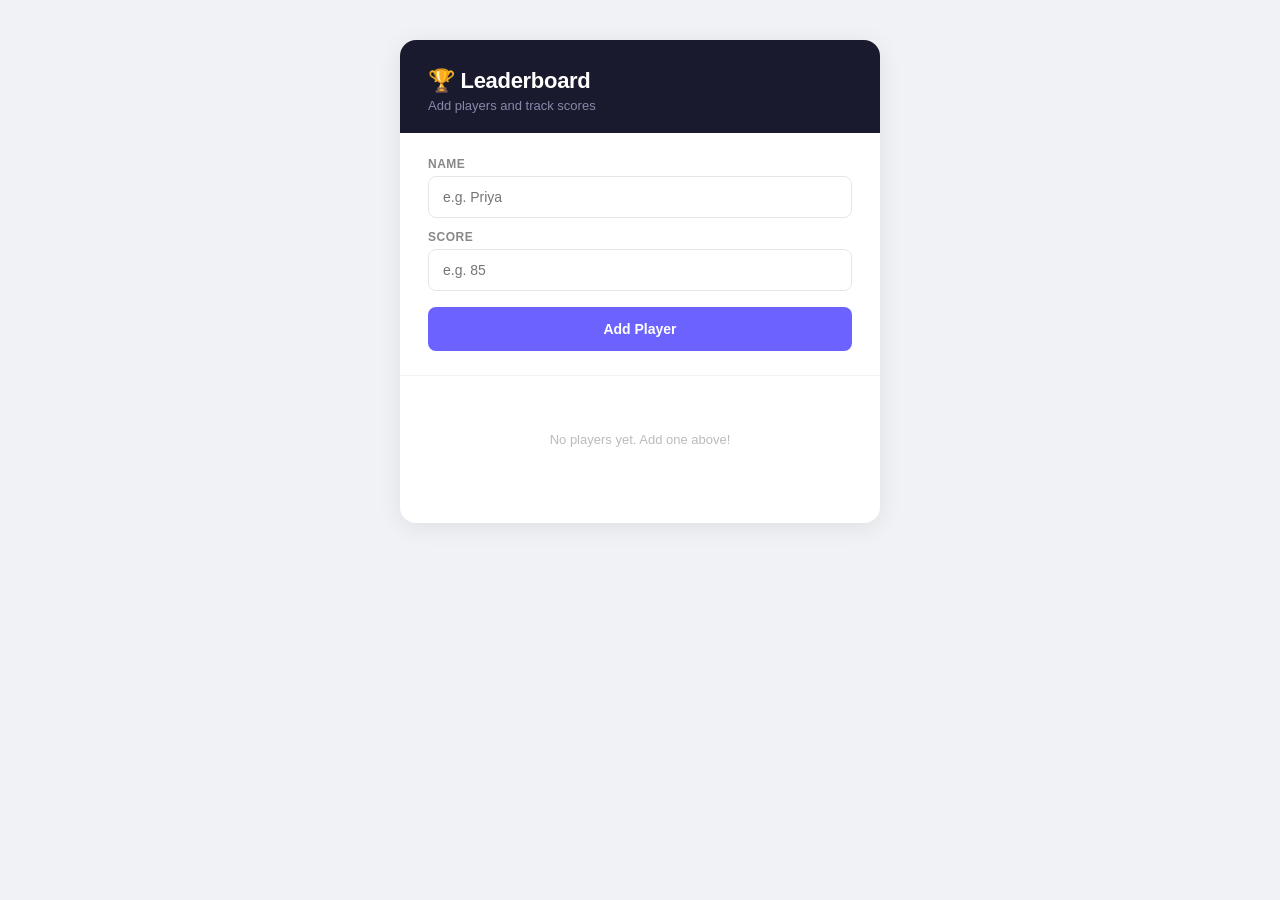
<file: week3/day17/day17.html>
<!-- <!doctype html>
<html lang="en">
  <head>
    <meta charset="UTF-8" />
    <meta name="viewport" content="width=device-width, initial-scale=1.0" />
    <title>Document</title>
  </head>
  <body>
    <button id="filterBtn" onclick="showElectronics()">Show Electronics</button>
    <ul id="productList"></ul>
    <p id="totalDisplay"></p>
    <script>
      // DOM + filter + map + reduce
      let productList = document.getElementById("productList");
      let totalDisplay = document.getElementById("totalDisplay");
      const products = [
        { name: "Shoes", price: 1200, category: "fashion" },
        { name: "Phone", price: 15000, category: "electronics" },
        { name: "Shirt", price: 800, category: "fashion" },
        { name: "Laptop", price: 55000, category: "electronics" },
        { name: "Watch", price: 3500, category: "fashion" },
      ];
      function showElectronics() {
        productList.innerHTML = "";
        let electronics = products
          .filter((el) => {
            if (el.category === "electronics") {
              return el;
            }
          })
          electronics.forEach((el) => {
            let li = document.createElement("li");
            li.textContent = `${el.name}-${el.price}`;
            productList.append(li);
          });
          let total = electronics.reduce((acc, curr) => {
            return acc + curr.price
          },0)
          totalDisplay.textContent = `Total: ${total}`
         console.log(electronics);
         
      }
    </script>
  </bod
</html> -->
<!doctype html>
<html lang="en">
  <head>
    <meta charset="UTF-8" />
    <meta name="viewport" content="width=device-width, initial-scale=1.0" />
    <title>Leaderboard</title>
    <style>
      * {
        box-sizing: border-box;
        margin: 0;
        padding: 0;
      }

      body {
        min-height: 100vh;
        background: #f0f2f5;
        display: flex;
        justify-content: center;
        align-items: flex-start;
        padding: 40px 16px;
        font-family: -apple-system, BlinkMacSystemFont, "Segoe UI", sans-serif;
      }

      #container {
        background: #fff;
        border-radius: 16px;
        box-shadow: 0 4px 24px rgba(0, 0, 0, 0.08);
        width: 100%;
        max-width: 480px;
        overflow: hidden;
      }

      /* ── Header ── */
      #header {
        background: #1a1a2e;
        padding: 28px 28px 20px;
        color: #fff;
      }

      #header h1 {
        font-size: 22px;
        font-weight: 700;
        letter-spacing: -0.3px;
      }

      #header p {
        font-size: 13px;
        color: #8888aa;
        margin-top: 4px;
      }

      /* ── Input area ── */
      #inputarea {
        padding: 24px 28px;
        border-bottom: 1px solid #f0f2f5;
        display: flex;
        flex-direction: column;
        gap: 12px;
      }

      .field {
        display: flex;
        flex-direction: column;
        gap: 5px;
      }

      .field label {
        font-size: 12px;
        font-weight: 600;
        color: #888;
        text-transform: uppercase;
        letter-spacing: 0.5px;
      }

      .field input {
        width: 100%;
        height: 42px;
        padding: 0 14px;
        border: 1.5px solid #e4e6ea;
        border-radius: 8px;
        font-size: 14px;
        color: #1a1a2e;
        outline: none;
        transition: border-color 0.2s;
      }

      .field input:focus {
        border-color: #6c63ff;
      }

      button {
        width: 100%;
        height: 44px;
        background: #6c63ff;
        color: #fff;
        border: none;
        border-radius: 8px;
        font-size: 14px;
        font-weight: 600;
        cursor: pointer;
        margin-top: 4px;
        transition: background 0.2s;
      }

      button:hover {
        background: #574fd6;
      }

      /* ── Output area ── */
      #outputarea {
        padding: 24px 28px;
      }

      #list {
        list-style: none;
        display: flex;
        flex-direction: column;
        gap: 8px;
        padding: 0;
        margin-bottom: 20px;
      }

      #list li {
        display: flex;
        align-items: center;
        justify-content: space-between;
        padding: 12px 16px;
        background: #f8f9fc;
        border-radius: 10px;
        font-size: 14px;
        font-weight: 500;
        color: #1a1a2e;
      }

      #list li:first-child {
        background: #fff8e7;
        border: 1.5px solid #f59e0b;
      }

      #list li .rank {
        font-size: 12px;
        font-weight: 700;
        color: #aaa;
        width: 20px;
      }

      #list li:first-child .rank {
        color: #f59e0b;
      }

      #list li .player-name {
        flex: 1;
        padding-left: 10px;
      }

      #list li .player-score {
        font-weight: 700;
        color: #6c63ff;
      }

      /* ── Stats ── */
      #stats {
        display: flex;
        flex-direction: column;
        gap: 8px;
        padding-top: 16px;
        border-top: 1px solid #f0f2f5;
      }

      #stats p {
        font-size: 13px;
        color: #555;
      }

      #stats p span {
        font-weight: 700;
        color: #1a1a2e;
      }

      #topPlayer span {
        color: #f59e0b !important;
      }

      /* ── Empty state ── */
      #emptyState {
        text-align: center;
        padding: 32px 0;
        color: #bbb;
        font-size: 13px;
      }
    </style>
  </head>
  <body>
    <div id="container">
      <div id="header">
        <h1>🏆 Leaderboard</h1>
        <p>Add players and track scores</p>
      </div>

      <div id="inputarea">
        <div class="field">
          <label>Name</label>
          <input id="namInput" type="text" placeholder="e.g. Priya" />
        </div>
        <div class="field">
          <label>Score</label>
          <input id="scoreInput" type="text" placeholder="e.g. 85" />
        </div>
        <button onclick="addBtn()">Add Player</button>
      </div>

      <div id="outputarea">
        <div id="emptyState">No players yet. Add one above!</div>
        <ol id="list"></ol>
        <div id="stats" style="display:none">
          <p id="topPlayer">Top Player: <span></span></p>
          <p id="displayAvg">Average Score: <span></span></p>
          <p id="noPlayers">Total Players: <span></span></p>
        </div>
      </div>
    </div>

    <script>
      let namInput = document.getElementById("namInput");
      let scoreInput = document.getElementById("scoreInput");
      let list = document.getElementById("list");
      let displayAvg = document.getElementById("displayAvg");
      let topPlayer = document.getElementById("topPlayer");
      let noPlayers = document.getElementById("noPlayers");
      let stats = document.getElementById("stats");
      let emptyState = document.getElementById("emptyState");

      let players = [];

      function addBtn() {
        let nameVal = namInput.value.trim();
        let scoreVal = scoreInput.value.trim();

        if (nameVal === "") {
          alert("Enter a valid name");
        } else if (!isNaN(nameVal)) {
          alert("Name must be letters");
        } else if (nameVal.length < 3) {
          alert("Name is too short");
        } else if (scoreVal === "" || scoreVal < 0) {
          alert("Enter a valid score");
        } else if (isNaN(scoreVal)) {
          alert("Score must be a number");
        } else {
          // 1. push
          players.push({ name: nameVal, score: Number(scoreVal) });

          // 2. clear inputs
          namInput.value = "";
          scoreInput.value = "";

          // 3. sort highest first
          players.sort((a, b) => b.score - a.score);

          // 4. clear list
          list.innerHTML = "";
          emptyState.style.display = "none";
          stats.style.display = "flex";

          // 5. forEach — render only
          players.forEach((el, index) => {
            let li = document.createElement("li");
            li.innerHTML = `
              <span class="rank">${index === 0 ? "🥇" : index + 1}</span>
              <span class="player-name">${el.name}</span>
              <span class="player-score">${el.score}</span>
            `;
            list.append(li);
          });

          // 6. reduce — runs once after forEach
          let total = players.reduce((acc, curr) => {
            return acc + curr.score;
          }, 0);

          // 7. stats — set once
          let average = (total / players.length).toFixed(1);
          displayAvg.innerHTML = `Average Score: <span>${average}</span>`;
          topPlayer.innerHTML = `Top Player: <span>${players[0].name}</span>`;
          noPlayers.innerHTML = `Total Players: <span>${players.length}</span>`;
        }
      }
    </script>
  </body>
</html>
</file>
<file: week3/day16/style.css>
* { margin: 0; padding: 0; box-sizing: border-box; }

body {
  font-family: sans-serif;
  background: #f5f5f5;
  padding: 2rem;
}

.container {
  max-width: 800px;
  margin: 0 auto;
  background: white;
  padding: 4rem;
  border-radius: 12px;
}

h1 { margin-bottom: 1.5rem; font-size: 1.4rem; }

.input-section {
  display: flex;
  gap: 8px;
  margin-bottom: 1.5rem;
}

input {
  padding: 8px 10px;
  border: 1px solid #ddd;
  border-radius: 8px;
  font-size: 14px;
  flex: 1;
}

button {
  padding: 8px 10px;
  border: 1px solid #ddd;
  border-radius: 8px;
  background: #222;
  color: white;
  cursor: pointer;
  font-size: 14px;
}

.stats {
  display: grid;
  grid-template-columns: repeat(4, 1fr);
  gap: 8px;
  margin-bottom: 1.5rem;
}

.stat-card {
  background: #f5f5f5;
  padding: 12px;
  border-radius: 8px;
  text-align: center;
}

.stat-card p { font-size: 12px; color: #888; margin-bottom: 4px; }
.stat-card h2 { font-size: 1.2rem; }

.filters {
  display: flex;
  gap: 8px;
  margin-bottom: 1.5rem;
}

.filters button {
  background: white;
  color: #222;
  font-size: 12px;
  padding: 6px 12px;
}

#expenseList {
  list-style: none;
  margin-bottom: 1.5rem;
  display: flex;
  flex-direction: column;
  gap: 6px;
}

#expenseList li {
  display: flex;
  justify-content: space-between;
  align-items: center;
  padding: 10px 14px;
  background: #f5f5f5;
  border-radius: 8px;
  font-size: 14px;
}

#expenseList li button {
  background: transparent;
  color: #888;
  border: none;
  font-size: 14px;
  padding: 0;
  cursor: pointer;
}

.tip-btn {
  width: 100%;
  background: white;
  color: #222;
  border: 1px dashed #ddd;
}

#tipDisplay {
  margin-top: 10px;
  font-size: 13px;
  color: #555;
  text-align: center;
}
</file>
